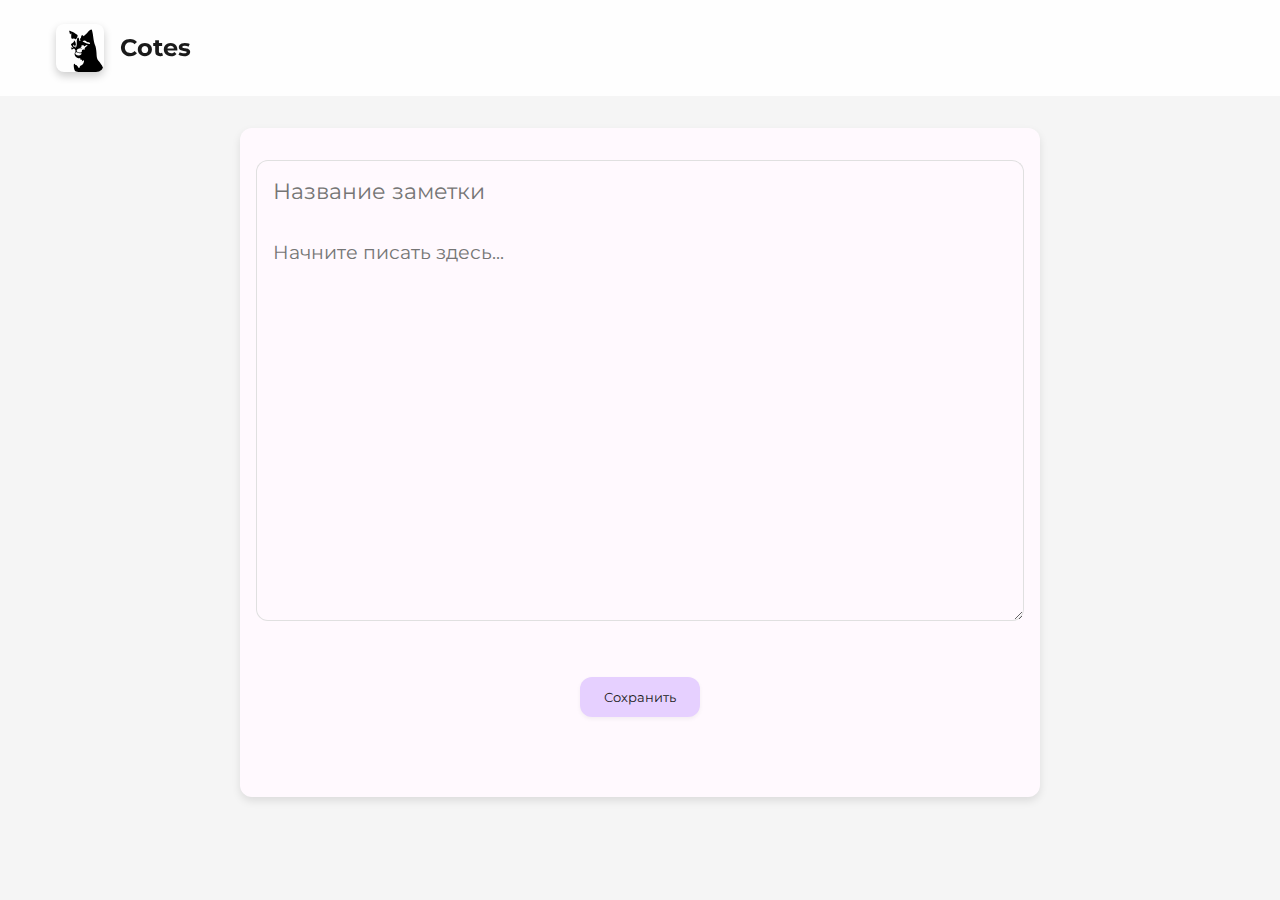
<file: editor.html>
<!DOCTYPE html>
<html lang="ru">
<head>
    <meta charset="UTF-8">
    <meta name="viewport" content="width=device-width, initial-scale=1.0">
    <title>Редактирование заметки</title>
    <link href="https://fonts.googleapis.com/css2?family=Montserrat:wght@400;700&display=swap" rel="stylesheet">
    <link rel="stylesheet" href="assets/css/style.css">
	<link rel="icon" href="assets/images/favicon.png" type="image/png">

</head>
<body class="fade-in">

    <header class="hero-header">
        <div class="container">
            <nav class="header__content">
                <a href="index.html" class="logo">
                    <img src="assets/images/logo.svg" alt="Cotes Logo" class="logo-image">
                    Cotes
                </a>
            </nav>
        </div>
    </header>

    <main class="container editor">
        <input type="text" class="editor__title" placeholder="Название заметки" id="note-title">
        <textarea class="editor__content" placeholder="Начните писать здесь..." id="note-content"></textarea>
        <div class="editor__actions">
            <button class="btn primary" id="save-button">Сохранить</button>
        </div>
    </main>

    <script>
        document.addEventListener('DOMContentLoaded', () => {
            const saveButton = document.getElementById('save-button');
            const noteTitle = document.getElementById('note-title');
            const noteContent = document.getElementById('note-content');

            let notes = JSON.parse(localStorage.getItem('notes')) || [];
            const urlParams = new URLSearchParams(window.location.search);
            const noteIndex = urlParams.get('index');

            if (noteIndex !== null) {
                const note = notes[noteIndex];
                noteTitle.value = note.title || "";
                noteContent.value = note.content;
            }

            saveButton.addEventListener('click', () => {
                const title = noteTitle.value;
                const content = noteContent.value;

                if (noteIndex !== null) { // Редактирование существующей заметки
                    notes[noteIndex] = { title, content };
                } else { // Добавление новой заметки
                    notes.push({ title, content });
                }

                localStorage.setItem('notes', JSON.stringify(notes));
                window.location.href = 'notes-and-edit.html';
            });
        });
    </script>

</body>
</html>
</file>
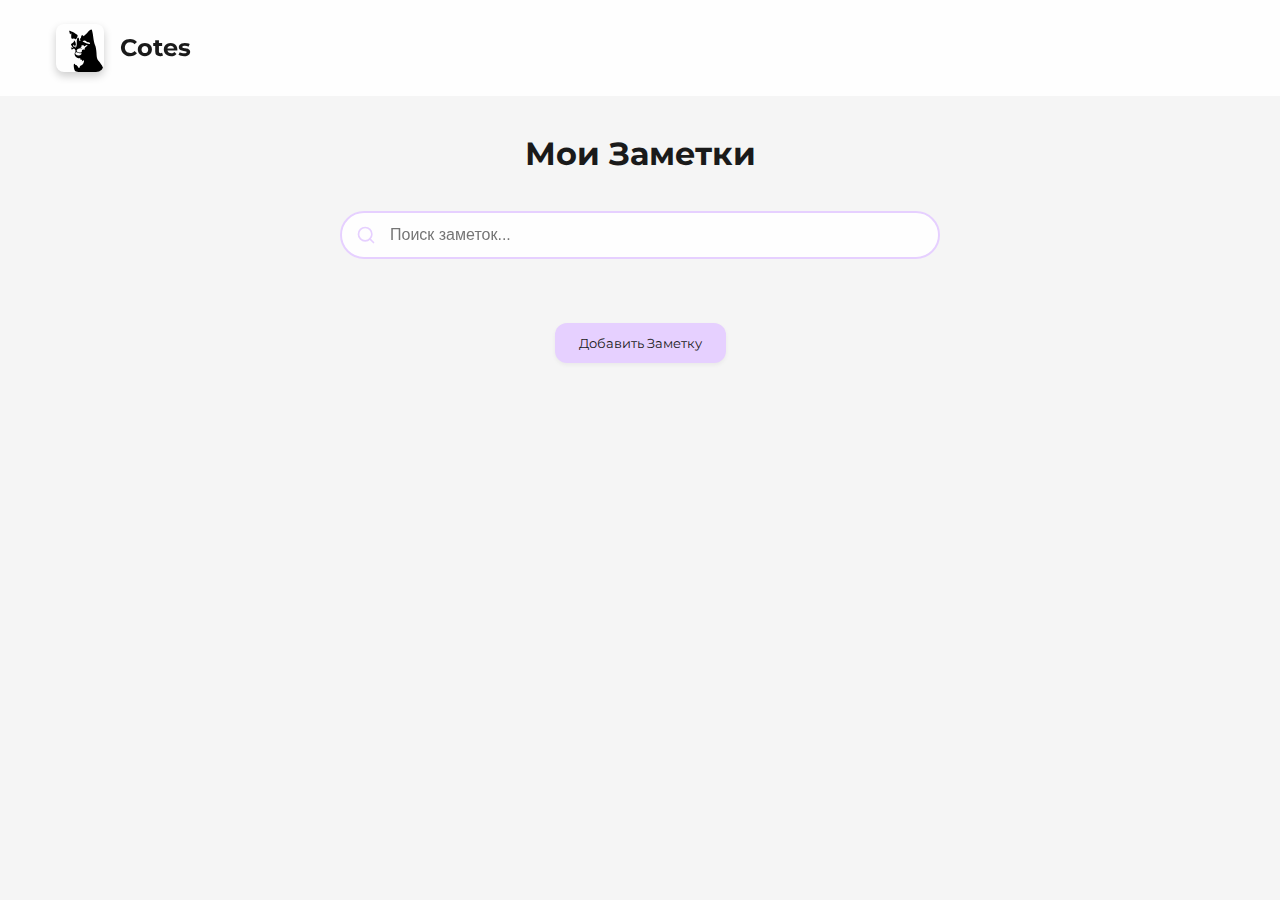
<file: notes-and-edit.html>
<!DOCTYPE html>
<html lang="ru">
<head>
    <meta charset="UTF-8">
    <meta name="viewport" content="width=device-width, initial-scale=1.0">
    <title>Заметки и Редактирование</title>
    <link href="https://fonts.googleapis.com/css2?family=Montserrat:wght@400;700&display=swap" rel="stylesheet">
    <link rel="stylesheet" href="assets/css/style.css">
	<link rel="icon" href="assets/images/favicon.png" type="image/png">

</head>
<body class="fade-in">
    <header class="hero-header">
        <div class="container">
            <nav class="header__content">
                <a href="index.html" class="logo">
                    <img src="assets/images/logo.svg" alt="Cotes Logo" class="logo-image">
                    Cotes
                </a>
            </nav>
        </div>
    </header>

    <main class="container notes-page">
        <h1>Мои Заметки</h1>

        <div class="search-wrapper">
            <div class="search-container">
                <input type="text" id="search-input" placeholder="Поиск заметок..." autocomplete="off">
                <button id="search-button" class="search-icon">
                    <svg xmlns="http://www.w3.org/2000/svg" viewBox="0 0 24 24" fill="none" stroke="currentColor" stroke-width="2" stroke-linecap="round" stroke-linejoin="round">
                        <circle cx="11" cy="11" r="8"></circle>
                        <line x1="21" y1="21" x2="16.65" y2="16.65"></line>
                    </svg>
                </button>
                <button id="search-clear" class="search-clear hidden">
                    <svg xmlns="http://www.w3.org/2000/svg" viewBox="0 0 24 24" fill="none" stroke="currentColor" stroke-width="2" stroke-linecap="round" stroke-linejoin="round">
                        <line x1="18" y1="6" x2="6" y2="18"></line>
                        <line x1="6" y1="6" x2="18" y2="18"></line>
                    </svg>
                </button>
            </div>
        </div>

        <div class="notes-grid" id="notes-container"></div>
        <button class="btn primary" id="add-note-button">Добавить Заметку</button>
    </main>

    <div class="confirm-modal" id="delete-modal">
        <div class="confirm-dialog">
            <p class="confirm-text">Вы уверены, что хотите удалить эту заметку?</p>
            <div class="confirm-buttons">
                <button class="btn danger" id="confirm-delete">Удалить</button>
                <button class="btn" id="cancel-delete">Отмена</button>
            </div>
        </div>
    </div>

    <script>
        document.addEventListener('DOMContentLoaded', () => {
            // DOM Elements
            const notesContainer = document.getElementById('notes-container');
            const addNoteButton = document.getElementById('add-note-button');
            const deleteModal = document.getElementById('delete-modal');
            const confirmDeleteButton = document.getElementById('confirm-delete');
            const cancelDeleteButton = document.getElementById('cancel-delete');
            const searchInput = document.getElementById('search-input');
            const searchButton = document.getElementById('search-button');
            const searchClear = document.getElementById('search-clear');
            const searchContainer = document.querySelector('.search-container');

            // State
            let notes = JSON.parse(localStorage.getItem('notes')) || [];
            let isSearchExpanded = false;

            // Functions
            function saveNotes() {
                localStorage.setItem('notes', JSON.stringify(notes));
            }

            function displayNotes(filteredNotes = notes) {
                notesContainer.innerHTML = '';

                filteredNotes.forEach((note, index) => {
                    const noteCard = document.createElement('div');
                    noteCard.classList.add('note-card');
                    noteCard.dataset.index = index;
                    
                    noteCard.innerHTML = `
                        <h3>${note.title || "Без названия"}</h3>
                        <p>${note.content || ""}</p>
                        <button class="delete-button">
                            <svg xmlns="http://www.w3.org/2000/svg" viewBox="0 0 24 24" fill="currentColor">
                                <path d="M6 19c0 1.1.9 2 2 2h8c1.1 0 2-.9 2-2V7H6v12zM19 4h-3.5l-1-1h-5l-1 1H5v2h14V4z"/>
                            </svg>
                        </button>
                    `;

                    // Event Listeners for note card
                    noteCard.querySelector('.delete-button').addEventListener('click', (event) => {
                        event.stopPropagation();
                        deleteModal.style.display = 'flex';
                        deleteModal.dataset.index = index;
                    });

                    noteCard.addEventListener('click', () => {
                        window.location.href = `editor.html?index=${index}`;
                    });

                    notesContainer.appendChild(noteCard);
                });
            }

            function filterNotes() {
                const searchTerm = searchInput.value.toLowerCase();
                const filteredNotes = notes.filter(note => 
                    note.title.toLowerCase().includes(searchTerm) ||
                    note.content.toLowerCase().includes(searchTerm)
                );
                displayNotes(filteredNotes);
            }

            // Search Functionality
            searchInput.addEventListener('input', (e) => {
                const hasValue = e.target.value.length > 0;
                searchClear.classList.toggle('hidden', !hasValue);
                filterNotes();
            });

            searchInput.addEventListener('focus', () => {
                searchContainer.classList.add('expanded');
            });

            searchInput.addEventListener('blur', () => {
                if (!searchInput.value) {
                    searchContainer.classList.remove('expanded');
                }
            });

            searchClear.addEventListener('click', () => {
                searchInput.value = '';
                searchClear.classList.add('hidden');
                searchInput.focus();
                filterNotes();
            });

            // Event Listeners
            addNoteButton.addEventListener('click', () => {
                window.location.href = 'editor.html';
            });

            confirmDeleteButton.addEventListener('click', () => {
                const indexToDelete = parseInt(deleteModal.dataset.index);
                notes.splice(indexToDelete, 1);
                saveNotes();
                displayNotes();
                deleteModal.style.display = 'none';
            });

            cancelDeleteButton.addEventListener('click', () => {
                deleteModal.style.display = 'none';
            });

            // Initial render
            displayNotes();
        });
    </script>
</body>
</html>
</file>
<file: assets/css/style.css>
/* ===== Modern Reset ===== */
*, *::before, *::after {
  box-sizing: border-box;
  margin: 0;
  padding: 0;
}

html {
  scroll-behavior: smooth;
  -webkit-text-size-adjust: 100%;
}

/* ===== CSS Variables ===== */
:root {
  --purple: #e6d0ff;
  --purple-dark: #d0a8ff;
  --cyan: #a0f0ed;
  --white: #fff9fe;
  --black: #1a1a1a;
  
  --font-base: 'Montserrat', system-ui, sans-serif;
  --radius: 12px;
  --transition: all 0.3s cubic-bezier(0.4, 0, 0.2, 1);
}

/* ===== Base Styles ===== */
body {
  font-family: var(--font-base);
  line-height: 1.6;
  background: var(--white);
  color: var(--black);
  padding: env(safe-area-inset-top) env(safe-area-inset-right) env(safe-area-inset-bottom) env(safe-area-inset-left);
  transition: var(--transition);
  min-height: 100vh;
}

/* === Search Styles === */
.search-wrapper {
    margin-bottom: 2rem;
    width: 100%;
    display: flex;
    justify-content: center;
    padding: 0 1rem;
}

.search-container {
    position: relative;
    width: 100%;
    max-width: 600px;
    transition: all 0.3s cubic-bezier(0.4, 0, 0.2, 1);
}

.search-container.expanded #search-input {
    transform: scale(1.02);
    box-shadow: 0 4px 20px rgba(0, 0, 0, 0.1);
    border-color: var(--purple-dark);
}

#search-input {
    width: 100%;
    height: 48px;
    padding: 0 48px;
    border: 2px solid var(--purple);
    border-radius: 24px;
    background: rgba(255, 255, 255, 0.9);
    backdrop-filter: blur(10px);
    font-size: 1rem;
    transition: all 0.3s cubic-bezier(0.4, 0, 0.2, 1);
}

#search-input:focus {
    outline: none;
    border-color: var(--purple-dark);
    box-shadow: 0 4px 20px rgba(0, 0, 0, 0.1);
}

.search-icon,
.search-clear {
    position: absolute;
    top: 50%;
    transform: translateY(-50%);
    background: none;
    border: none;
    padding: 8px;
    cursor: pointer;
    border-radius: 50%;
    transition: all 0.2s ease;
}

.search-icon {
    left: 8px;
    color: var(--purple);
}

.search-clear {
    right: 8px;
    color: #666;
    opacity: 0.7;
}

.search-icon svg,
.search-clear svg {
    width: 20px;
    height: 20px;
    display: block;
}

.search-icon:hover,
.search-clear:hover {
    background-color: var(--purple);
    color: white;
}

.search-clear.hidden {
    opacity: 0;
    visibility: hidden;
    transform: translateY(-50%) scale(0.8);
}

/* Animation keyframes */
@keyframes searchAppear {
    from {
        opacity: 0;
        transform: translateY(-10px);
    }
    to {
        opacity: 1;
        transform: translateY(0);
    }
}

.search-container {
    animation: searchAppear 0.5s ease-out forwards;
}

/* Добавьте эти стили к существующим стилям в вашем файле style.css */

/* === Notes Grid === */
.notes-grid {
    display: grid;
    grid-template-columns: repeat(auto-fill, minmax(250px, 1fr));
    gap: 1.5rem;
    margin-top: 2rem;
    opacity: 1;
    transition: opacity 0.3s ease;
}

.notes-grid.filtering {
    opacity: 0.7;
}

.note-card {
    background: var(--white);
    border-radius: var(--radius);
    padding: 1.5rem;
    position: relative;
    cursor: pointer;
    transition: all 0.3s ease;
    border: 1px solid var(--gray);
    box-shadow: 0 2px 4px rgba(0, 0, 0, 0.1);
    animation: cardAppear 0.3s ease-out forwards;
}

@keyframes cardAppear {
    from {
        opacity: 0;
        transform: translateY(20px);
    }
    to {
        opacity: 1;
        transform: translateY(0);
    }
}

.note-card:hover {
    transform: translateY(-5px);
    box-shadow: 0 4px 12px rgba(0, 0, 0, 0.15);
}

.note-card h3 {
    margin-bottom: 0.75rem;
    font-size: 1.1rem;
    color: var(--black);
}

.note-card p {
    color: #666;
    font-size: 0.95rem;
    display: -webkit-box;
    -webkit-line-clamp: 3;
    -webkit-box-orient: vertical;
    overflow: hidden;
    margin-bottom: 1rem;
}

.delete-button {
    position: absolute;
    top: 1rem;
    right: 1rem;
    width: 32px;
    height: 32px;
    border-radius: 50%;
    border: none;
    background: none;
    cursor: pointer;
    opacity: 0;
    transition: all 0.2s ease;
    display: flex;
    align-items: center;
    justify-content: center;
    color: #ff6b6b;
}

.note-card:hover .delete-button {
    opacity: 1;
}

.delete-button:hover {
    background-color: rgba(255, 107, 107, 0.1);
    transform: scale(1.1);
}



/* === Media Queries === */
@media (max-width: 768px) {
    .search-container {
        max-width: 100%;
    }

    .notes-grid {
        grid-template-columns: 1fr;
    }

    .note-card {
        padding: 1.25rem;
    }

    .delete-button {
        opacity: 1;
        top: 0.75rem;
        right: 0.75rem;
    }
}

@media (hover: none) {
    .delete-button {
        opacity: 1;
    }
}

/* ===== Animations ===== */
@keyframes fade-in {
  from { opacity: 0; transform: translateY(20px); }
  to { opacity: 1; transform: translateY(0); }
}

.fade-in {
  animation: fade-in 0.8s ease-out forwards;
}

/* ===== Header Styles ===== */
.hero-header {
  padding: 1.5rem 0;
  background: rgba(255, 255, 255, 0.9);
  backdrop-filter: blur(10px);
  position: sticky;
  top: 0;
  z-index: 1000;
}

.header__content {
  display: flex;
  justify-content: space-between;
  align-items: center;
  flex-wrap: nowrap;
  max-width: 1200px;
  margin: 0 auto;
  padding: 0 1rem;
}

.logo {
  display: flex;
  align-items: center;
  gap: 0.75rem;
  font-weight: 700;
  color: var(--black);
  text-decoration: none;
  transition: var(--transition);
  flex-shrink: 1;
  min-width: 0;
}

.logo-image {
  width: 32px;
  height: 32px;
}

.btn-donate {
  background: var(--purple);
  color: var(--black);
  padding: 0.75rem 1.5rem;
  border-radius: var(--radius);
  text-decoration: none;
  transition: var(--transition);
  border: 2px solid transparent;
  white-space: nowrap;
  min-width: max-content;
  flex-shrink: 0;
}

.btn-donate:hover {
  background: var(--purple-dark);
  transform: translateY(-2px);
}

/* ===== Main Content ===== */
.main-hero {
  padding: 4rem 0;
  min-height: calc(100vh - 120px);
}

.hero-content {
  display: grid;
  grid-template-columns: 1fr 1fr;
  gap: 3rem;
  align-items: center;
  max-width: 1200px;
  margin: 0 auto;
  padding: 0 1rem;
}

.hero-title {
  font-size: 3.5rem;
  margin-bottom: 1.5rem;
  line-height: 1.2;
  color: var(--black);
}

.hero-subtitle {
  font-size: 1.25rem;
  margin-bottom: 2rem;
  color: #666;
}

.hero-actions {
  display: flex;
  gap: 1rem;
  margin-bottom: 3rem;
}

.hero-btn {
  padding: 1rem 2rem;
  border-radius: var(--radius);
  text-decoration: none;
  transition: var(--transition);
  display: inline-flex;
  align-items: center;
  gap: 0.5rem;
}

.hero-btn.primary {
  background: var(--purple);
  color: var(--black);
}

.hero-btn.secondary {
  background: var(--cyan);
  color: var(--black);
}

.hero-btn:hover {
  transform: translateY(-3px);
  box-shadow: 0 4px 12px rgba(0, 0, 0, 0.1);
}

/* ===== Features Grid ===== */
.hero-features {
  display: grid;
  gap: 1.5rem;
}

.feature-card {
  background: white;
  padding: 2rem;
  border-radius: var(--radius);
  transition: var(--transition);
  border: 1px solid rgba(0, 0, 0, 0.05);
}

.feature-card:hover {
  transform: translateY(-5px);
  box-shadow: 0 8px 24px rgba(0, 0, 0, 0.08);
}

.feature-icon {
  font-size: 2rem;
  margin-bottom: 1rem;
}

/* ===== Footer ===== */
.footer {
  padding: 2rem 0;
  text-align: center;
  border-top: 1px solid rgba(0, 0, 0, 0.1);
}

/* ===== Media Queries ===== */
@media (max-width: 768px) {
  .hero-content {
    grid-template-columns: 1fr;
    gap: 2rem;
    text-align: center;
  }
  
  .hero-title {
    font-size: 2.2rem;
    line-height: 1.15;
  }
  
  .hero-subtitle {
    font-size: 1.1rem;
  }
  
  .hero-actions {
    flex-direction: column;
  }
  
  .btn-donate,
  .hero-btn {
    width: 100%;
    justify-content: center;
  }
  
  .hero-features {
    grid-template-columns: 1fr;
  }
  
  .feature-card {
    padding: 1.5rem;
  }
}

@media (max-width: 425px) {
  .header__content {
    padding: 0 0.5rem;
    gap: 1rem;
  }
  
  .logo {
    font-size: 0.9rem;
    max-width: 60%;
    overflow: hidden;
  }
  
  .logo-image {
    width: 28px;
    height: 28px;
  }
  
  .btn-donate {
    padding: 0.6rem 1.2rem;
    font-size: 0.85rem;
    margin-left: auto;
  }
  
  .hero-title {
    font-size: 1.8rem;
    padding: 0 0.5rem;
  }
  
  .hero-subtitle {
    font-size: 1rem;
    padding: 0 0.5rem;
  }
  
  .hero-btn {
    padding: 0.9rem 1rem;
    font-size: 0.95rem;
  }
  
  .feature-card h3 {
    font-size: 1.1rem;
  }
}

@media (max-width: 375px) {
  .hero-title {
    font-size: 1.6rem;
  }
  
  .hero-actions {
    gap: 0.75rem;
  }
  
  .btn-donate {
    padding: 0.5rem 1rem;
    font-size: 0.8rem;
  }
  
  .feature-icon {
    font-size: 1.8rem;
  }
  
  .footer p {
    font-size: 0.9rem;
  }
}

@media (max-width: 320px) {
  html {
    font-size: 14px;
  }
  
  .logo {
    font-size: 0.8rem;
    gap: 0.5rem;
  }
  
  .logo-image {
    width: 24px;
    height: 24px;
  }
  
  .btn-donate {
    padding: 0.4rem 0.8rem;
    border-radius: 8px;
  }
  
  .hero-title {
    font-size: 1.4rem;
  }
  
  .hero-btn {
    padding: 0.8rem;
    font-size: 0.85rem;
  }
  
  .feature-card {
    padding: 1rem;
  }
  
  .feature-icon {
    margin-bottom: 0.5rem;
  }
  
  .footer {
    padding: 1.5rem 0;
  }
}

/* ===== Touch Optimization ===== */
@media (pointer: coarse) {
  .hero-btn:hover,
  .btn-donate:hover,
  .feature-card:hover {
    transform: none !important;
  }
}

/* ===== Safe Area Adaptation ===== */
@supports(padding: max(0px)) {
  body {
    padding-left: max(1rem, env(safe-area-inset-left));
    padding-right: max(1rem, env(safe-area-inset-right));
  }
}

/* ===== Modern Reset ===== */
*, *::before, *::after {
    box-sizing: border-box;
    margin: 0;
    padding: 0;
}

html {
    scroll-behavior: smooth;
    -webkit-text-size-adjust: 100%;
}

/* ===== CSS Variables ===== */
:root {
    --purple: #e6d0ff;
    --purple-dark: #d0a8ff;
    --cyan: #a0f0ed;
    --white: #fff9fe;
    --black: #1a1a1a;
    --gray: #e0e0e0;
    --light-gray: #f5f5f5; /* Добавим еще один оттенок серого */

    --font-base: 'Montserrat', system-ui, sans-serif;
    --radius: 12px;
    --transition: all 0.3s cubic-bezier(0.4, 0, 0.2, 1);
}

/* ===== Base Styles ===== */
body {
    font-family: var(--font-base);
    line-height: 1.6;
    background: var(--light-gray); /* Светло-серый фон для body */
    color: var(--black);
    padding: env(safe-area-inset-top) env(safe-area-inset-right) env(safe-area-inset-bottom) env(safe-area-inset-left);
    transition: var(--transition);
}

/* ===== Animations ===== */
@keyframes fade-in {
    from { opacity: 0; transform: translateY(20px); }
    to { opacity: 1; transform: translateY(0); }
}

.fade-in {
    animation: fade-in 0.8s ease-out forwards;
}

/* ===== Editor Header Styles ===== */
.editor-header {
    padding: 1rem 0;
    background: var(--white);
    border-bottom: 1px solid var(--gray);
    position: sticky;
    top: 0;
    z-index: 1000;
    box-shadow: 0 2px 4px rgba(0, 0, 0, 0.1); /* Тень для хедера */
}

.editor-header .header__content {
    display: flex;
    align-items: center;
    max-width: 800px;
    margin: 0 auto;
    padding: 0 1rem;
}

.btn-back {
    display: flex;
    align-items: center;
    justify-content: center;
    width: 36px;
    height: 36px;
    border-radius: 50%;
    border: none;
    background-color: transparent;
    transition: var(--transition);
    cursor: pointer;
    color: var(--black);
    padding: 0;
}

.btn-back svg {
    width: 20px;
    height: 20px;
    transition: var(--transition);
}

.btn-back:hover {
    background-color: var(--gray);
}

.btn-back:hover svg {
    transform: translateX(-3px);
}

/* ===== Editor Styles ===== */
.editor {
    padding: 2rem 1rem;
    max-width: 800px;
    margin: 2rem auto;
    background-color: var(--white); /* Белый фон для редактора */
    border-radius: var(--radius);
    box-shadow: 0 4px 8px rgba(0, 0, 0, 0.1); /* Тень для всего блока редактора */
}

.editor__title,
.editor__content {
    width: 100%;
    padding: 1rem;
    margin-bottom: 1rem;
    border: 1px solid var(--gray);
    border-radius: var(--radius);
    font-family: var(--font-base);
    font-size: 1.2rem;
    transition: var(--transition);
    outline: none;
    background-color: var(--white); /* Белый фон для полей ввода */
}

.editor__title {
    font-size: 1.4rem;
    border-bottom: none; /* Убираем нижнюю границу у заголовка */
    margin-bottom: 0; /* Убираем отступ снизу у заголовка */
    border-bottom-left-radius: 0; /* Скругляем только верхние углы */
    border-bottom-right-radius: 0;
}

.editor__content {
    height: 400px;
    line-height: 1.6;
    resize: vertical;
    border-top: none; /* Убираем верхнюю границу у текстареа */
    border-top-left-radius: 0; /* Скругляем только нижние углы */
    border-top-right-radius: 0;
    box-shadow: none; /* Убираем тень у текстареа, тень теперь у всего редактора */
}

/* Анимации при наведении */
.editor__title:hover,
.editor__content:hover {
    box-shadow: 0 2px 4px rgba(0, 0, 0, 0.05); /* Менее выраженная тень при наведении */
    transform: translateY(-1px); /* Меньшее смещение */
    border-color: var(--purple-dark);
}

.editor__title:focus,
.editor__content:focus {
    border-color: var(--purple);
    box-shadow: 0 2px 4px rgba(0, 0, 0, 0.1);
    transform: translateY(0);
}

.editor__actions {
    margin-top: 1rem;
    text-align: right;
    padding: 0 1rem 1rem 1rem; /* Добавляем отступы снизу и по бокам */
}

.btn {
    display: inline-block;
    padding: 0.75rem 1.5rem;
    border-radius: var(--radius);
    text-decoration: none;
    transition: var(--transition);
    border: none;
    background-color: var(--purple);
    color: var(--black);
    cursor: pointer;
    font-family: var(--font-base);
    box-shadow: 0 2px 4px rgba(0, 0, 0, 0.05);
    margin-top: 2rem; /* или другое значение, которое вам подойдет */
}

.btn:hover {
    background-color: var(--purple-dark);
    transform: translateY(-2px);
    box-shadow: 0 4px 8px rgba(0, 0, 0, 0.1);
}

.btn:active {
    transform: translateY(0);
    box-shadow: 0 2px 4px rgba(0, 0, 0, 0.05);
}

/* Media Queries для редактора */
@media (max-width: 768px) {
    .editor {
        padding: 1rem;
    }

    .editor__title {
        font-size: 1.2rem;
    }
}

@media (max-width: 425px) {
    .editor__title {
        font-size: 1.1rem;
    }

    .editor__content {
        font-size: 0.95rem;
    }

    .btn {
        padding: 0.6rem 1.2rem;
        font-size: 0.9rem;
    }
}


/* ===== Modern Reset ===== */
*, *::before, *::after {
    box-sizing: border-box;
    margin: 0;
    padding: 0;
}

html {
    scroll-behavior: smooth;
    -webkit-text-size-adjust: 100%;
}

/* ===== CSS Variables ===== */
:root {
    --purple: #e6d0ff;
    --purple-dark: #d0a8ff;
    --cyan: #a0f0ed;
    --white: #fff9fe;
    --black: #1a1a1a;
    --gray: #e0e0e0;
    --light-gray: #f5f5f5;

    --font-base: 'Montserrat', system-ui, sans-serif;
    --radius: 12px;
    --transition: all 0.3s cubic-bezier(0.4, 0, 0.2, 1);
}

/* ===== Base Styles ===== */
body {
    font-family: var(--font-base);
    line-height: 1.6;
    background: var(--light-gray);
    color: var(--black);
    padding: env(safe-area-inset-top) env(safe-area-inset-right) env(safe-area-inset-bottom) env(safe-area-inset-left);
    transition: var(--transition);
}

/* ===== Animations ===== */
@keyframes fade-in {
    from { opacity: 0; transform: translateY(20px); }
    to { opacity: 1; transform: translateY(0); }
}

.fade-in {
    animation: fade-in 0.8s ease-out forwards;
}

/* ===== Notes Page Styles ===== */
/* ===== Notes Page Styles ===== */
.notes-page {
    padding: 2rem;
    max-width: 800px;
    margin: 0 auto;
	
	

}

.notes-grid {
    display: grid;
    grid-template-columns: repeat(auto-fit, minmax(250px, 1fr));
    gap: 1.5rem;
}

.note-card {
    background-color: var(--white);
    border-radius: var(--radius);
    padding: 1.5rem;
    box-shadow: 0 2px 4px rgba(0, 0, 0, 0.1);
    transition: var(--transition);
    border: 1px solid var(--gray);
    cursor: pointer;
    overflow: hidden;
    display: flex;
    flex-direction: column;
    height: 100%;
}

.note-card:hover {
    box-shadow: 0 4px 8px rgba(0, 0, 0, 0.15);
    transform: translateY(-3px);
}

.note-card h3 {
    margin-bottom: 0.5rem;
    flex: 0 0 auto;
}

.note-card p {
    color: #666;
    overflow: hidden;
    text-overflow: ellipsis;
    display: -webkit-box;
    -webkit-line-clamp: 3;
    -webkit-box-orient: vertical;
    flex: 1 1 auto;
}

.delete-button {
    margin-top: auto;
    display: block;
    margin-left: auto;
    width: 30px;
    height: 30px;
    background-image: url("data:image/svg+xml,%3Csvg xmlns='http://www.w3.org/2000/svg' viewBox='0 0 24 24' fill='currentColor'%3E%3Cpath d='M6 19c0 1.1.9 2 2 2h8c1.1 0 2-.9 2-2V7H6v12zM19 4h-3.5l-1-1h-5l-1 1H5v2h14V4z'/%3E%3C/svg%3E");
    background-repeat: no-repeat;
    background-size: contain;
    background-position: center;
    border: none;
    background-color: transparent;
    cursor: pointer;
    opacity: 0.7;
    transition: var(--transition);
}

.delete-button:hover {
    opacity: 1;
}

/* ===== Confirm Modal ===== */
.confirm-modal {
    display: none;
    position: fixed;
    top: 0;
    left: 0;
    width: 100%;
    height: 100%;
    background-color: rgba(0, 0, 0, 0.5);
    justify-content: center;
    align-items: center;
    z-index: 1000;
}

.confirm-dialog {
    background-color: var(--white);
    padding: 2rem;
    border-radius: var(--radius);
    text-align: center;
    box-shadow: 0 4px 8px rgba(0, 0, 0, 0.1);
}

.confirm-text {
    margin-bottom: 1.5rem;
}

.confirm-buttons {
    display: flex;
    gap: 1rem;
    justify-content: center;
}

.btn.danger {
    background-color: #ff6b6b;
    color: var(--white);
}

.btn.danger:hover {
    background-color: #ff4c4c;
}







/* ===== Note Page Styles ===== */
.note-page {
    padding-top: 2rem;
    min-height: 100vh;
    display: flex;
    flex-direction: column;
    background-color: var(--light-gray);
}

.note-page .container {
    max-width: 800px;
    margin: 0 auto;
    padding: 0 1rem;
    flex: 1;
}

.note-page .header {
    padding: 1rem 0;
    background: var(--white);
    border-bottom: 1px solid var(--gray);
    position: sticky;
    top: 0;
    z-index: 1000;
    box-shadow: 0 2px 4px rgba(0, 0, 0, 0.1);
}

.note-page .header__content {
    display: flex;
    align-items: center;
    justify-content: space-between;
    padding: 0 1rem;
}

.note-page .btn-back { /* Стили для кнопки "Назад" */
    display: flex;
    align-items: center;
    justify-content: center;
    width: 36px;
    height: 36px;
    border-radius: 50%;
    border: none;
    background-color: transparent;
    transition: var(--transition);
    cursor: pointer;
    color: var(--black);
    padding: 0;
}

.note-page .btn-back svg {
    width: 20px;
    height: 20px;
    transition: var(--transition);
}

.note-page .btn-back:hover {
    background-color: var(--gray);
}

.note-page .btn-back:hover svg {
    transform: translateX(-3px);
}

.note-page .card {
    background-color: var(--white);
    border-radius: var(--radius);
    padding: 2rem;
    box-shadow: 0 2px 4px rgba(0, 0, 0, 0.1);
    margin-bottom: 2rem; /* Отступ снизу */
    border: 1px solid var(--gray);
}

.note-page .card h1 {
    margin-bottom: 1rem;
    font-size: 1.8rem;
}

.note-page .card pre {
    white-space: pre-wrap; /* Перенос длинных слов */
    font-family: monospace; /* Моноширинный шрифт для кода */
    line-height: 1.6;
    color: #333;
    overflow-x: auto; /* Добавляем горизонтальную прокрутку, если код не помещается */
}

.note-page .editor__actions {
    text-align: right;
}

.note-page .btn-edit {
    background-color: var(--cyan);
    color: var(--black);
    padding: 0.75rem 1.5rem;
    border-radius: var(--radius);
    text-decoration: none;
    transition: var(--transition);
    border: none;
    white-space: nowrap;
    box-shadow: 0 2px 4px rgba(0, 0, 0, 0.05);
}

.note-page .btn-edit:hover {
    background-color: #90e0dd;
    transform: translateY(-2px);
    box-shadow: 0 4px 8px rgba(0, 0, 0, 0.1);
}


/* ===== Modern Reset ===== */
*, *::before, *::after {
    box-sizing: border-box;
    margin: 0;
    padding: 0;
}

html {
    scroll-behavior: smooth;
    -webkit-text-size-adjust: 100%;
}

/* ===== CSS Variables ===== */
:root {
    --purple: #e6d0ff;
    --purple-dark: #d0a8ff;
    --cyan: #a0f0ed;
    --white: #fff9fe;
    --black: #1a1a1a;
    --gray: #e0e0e0;
    --light-gray: #f5f5f5;

    --font-base: 'Montserrat', system-ui, sans-serif;
    --radius: 12px;
    --transition: all 0.3s cubic-bezier(0.4, 0, 0.2, 1);
}

/* ===== Base Styles ===== */
body {
    font-family: var(--font-base);
    line-height: 1.6;
    background: var(--light-gray);
    color: var(--black);
    padding: env(safe-area-inset-top) env(safe-area-inset-right) env(safe-area-inset-bottom) env(safe-area-inset-left);
    transition: var(--transition);
}

/* ===== Animations ===== */
@keyframes fade-in {
    from { opacity: 0; transform: translateY(20px); }
    to { opacity: 1; transform: translateY(0); }
}

.fade-in {
    animation: fade-in 0.8s ease-out forwards;
}

/* ===== Header Styles ===== */
.hero-header {
    padding: 1.5rem 0;
    background: rgba(255, 255, 255, 0.9);
    backdrop-filter: blur(10px);
    position: sticky;
    top: 0;
    z-index: 1000;
}

.header__content {
    display: flex;
    justify-content: space-between;
    align-items: center;
    flex-wrap: nowrap;
    max-width: 1200px;
    margin: 0 auto;
    padding: 0 1rem;
}

/* Стиль для контейнера логотипа */
.logo {
    display: flex;
    align-items: center;
    gap: 1rem; /* Увеличен промежуток между иконкой и текстом */
    font-weight: 700;
    color: var(--black);
    text-decoration: none;
    transition: transform 0.3s ease, color 0.3s ease; /* Добавили анимацию при наведении */
    flex-shrink: 1;
    min-width: 0;
    font-size: 1.5rem; /* Увеличиваем шрифт текста логотипа */
}

.logo:hover {
    color: var(--purple); /* Подсветка текста при наведении */
    transform: scale(1.05); /* Легкое увеличение при наведении */
}

/* Стиль для изображения логотипа */
.logo-image {
    width: 48px; /* Увеличили ширину */
    height: 48px; /* Увеличили высоту */
    border-radius: 8px; /* Легкие скругления для более стильного вида */
    box-shadow: 0 4px 8px rgba(0, 0, 0, 0.2); /* Добавили тень */
    transition: transform 0.3s ease; /* Анимация для изображения */
}

.logo-image:hover {
    transform: rotate(10deg) scale(1.1); /* Лёгкий поворот и увеличение при наведении */
}


/* Обычные стили для кнопки */
.btn-donate {
    background: var(--purple);
    color: var(--black);
    padding: 0.75rem 1.5rem;
    border-radius: var(--radius);
    text-decoration: none;
    transition: var(--transition);
    border: 2px solid transparent;
    white-space: nowrap;
    min-width: max-content;
    flex-shrink: 0;
    position: relative; /* Добавлено для мобильного состояния */
    z-index: 1000;
}

.btn-donate:hover {
    background: var(--purple-dark);
    transform: translateY(-2px);
}

/* Стили для мобильных устройств */
@media (max-width: 768px) {
    .btn-donate {
        position: fixed; /* Фиксируем в углу */
        bottom: 1rem; /* Отступ от нижнего края */
        right: 1rem; /* Отступ от правого края */
        width: 50px; /* Кнопка становится круглой */
        height: 50px;
        padding: 0; /* Убираем внутренние отступы */
        border-radius: 50%; /* Делаем кнопку круглой */
        background: var(--purple);
        color: #fff; /* Цвет текста */
        font-size: 0; /* Прячем текст */
        box-shadow: 0 4px 8px rgba(0, 0, 0, 0.2); /* Легкая тень */
    }

    .btn-donate::after {
        content: "💖"; /* Иконка для мобильной кнопки */
        font-size: 1.5rem;
        display: flex;
        align-items: center;
        justify-content: center;
        width: 100%;
        height: 100%;
        color: var(--black);
    }

    .btn-donate:hover {
        transform: none; /* Убираем смещение при наведении */
    }
}


/* ===== Notes Page Styles ===== */
.notes-page {
    padding: 2rem;
    max-width: 800px;
    margin: 0 auto;
}

.notes-page h1 {
    margin-bottom: 2rem; /* Отступ снизу */
    text-align: center; /* Центрирование заголовка */
}

.notes-grid {
    display: grid;
    grid-template-columns: repeat(auto-fit, minmax(250px, 1fr));
    gap: 1.5rem;
    margin-top: 2rem; /* Отступ сверху для notes-grid */
}

.note-card {
    background-color: var(--white);
    border-radius: var(--radius);
    padding: 1.5rem;
    box-shadow: 0 2px 4px rgba(0, 0, 0, 0.1);
    transition: var(--transition);
    border: 1px solid var(--gray);
    cursor: pointer;
    overflow: hidden;
    display: flex;
    flex-direction: column;
    height: 100%;
}

.note-card:hover {
    box-shadow: 0 4px 8px rgba(0, 0, 0, 0.15);
    transform: translateY(-3px);
}

.note-card h3 {
    margin-bottom: 0.5rem;
    flex: 0 0 auto;
}

.note-card p {
    color: #666;
    overflow: hidden;
    text-overflow: ellipsis;
    display: -webkit-box;
    -webkit-line-clamp: 3;
    -webkit-box-orient: vertical;
    flex: 1 1 auto;
}

.delete-button {
    margin-top: auto;
    display: block;
    margin-left: auto;
    width: 30px;
    height: 30px;
    background-image: url("data:image/svg+xml,%3Csvg xmlns='http://www.w3.org/2000/svg' viewBox='0 0 24 24' fill='currentColor'%3E%3Cpath d='M6 19c0 1.1.9 2 2 2h8c1.1 0 2-.9 2-2V7H6v12zM19 4h-3.5l-1-1h-5l-1 1H5v2h14V4z'/%3E%3C/svg%3E");
    background-repeat: no-repeat;
    background-size: contain;
    background-position: center;
    border: none;
    background-color: transparent;
    cursor: pointer;
    opacity: 0.7;
    transition: var(--transition);
}

.delete-button:hover {
    opacity: 1;
}

/* ===== Confirm Modal ===== */
.confirm-modal {
    display: none;
    position: fixed;
    top: 0;
    left: 0;
    width: 100%;
    height: 100%;
    background-color: rgba(0, 0, 0, 0.5);
    justify-content: center;
    align-items: center;
    z-index: 1000;
}

.confirm-dialog {
    background-color: var(--white);
    padding: 2rem;
    border-radius: var(--radius);
    text-align: center;
    box-shadow: 0 4px 8px rgba(0, 0, 0, 0.1);
}

.confirm-text {
    margin-bottom: 1.5rem;
}

.confirm-buttons {
    display: flex;
    gap: 1rem;
    justify-content: center;
}

.btn.danger {
    background-color: #ff6b6b;
    color: var(--white);
}

.btn.danger:hover {
    background-color: #ff4c4c;
}

.btn {
    display: block; /* Делаем кнопку блочным элементом */
    margin: 2rem auto; /* Автоматические отступы слева и справа для центрирования */
    padding: 0.75rem 1.5rem;
    border-radius: var(--radius);
    text-decoration: none;
    transition: var(--transition);
    border: none;
    background-color: var(--purple);
    color: var(--black);
    cursor: pointer;
    font-family: var(--font-base);
    box-shadow: 0 2px 4px rgba(0, 0, 0, 0.05);
}


.btn:hover {
    background-color: var(--purple-dark);
    transform: translateY(-2px);
    box-shadow: 0 4px 8px rgba(0, 0, 0, 0.1);
}

.btn:active {
    transform: translateY(0);
    box-shadow: 0 2px 4px rgba(0, 0, 0
	
	/* ===== Modern Reset ===== */
*, *::before, *::after {
    box-sizing: border-box;
    margin: 0;
    padding: 0;
}

html {
    scroll-behavior: smooth;
    -webkit-text-size-adjust: 100%;
}

/* ===== CSS Variables ===== */
:root {
    --purple: #e6d0ff;
    --purple-dark: #d0a8ff;
    --cyan: #a0f0ed;
    --white: #fff9fe;
    --black: #1a1a1a;
    --gray: #e0e0e0;
    --light-gray: #f5f5f5;

    --font-base: 'Montserrat', system-ui, sans-serif;
    --radius: 12px;
    --transition: all 0.3s cubic-bezier(0.4, 0, 0.2, 1);
}

/* ===== Base Styles ===== */
body {
    font-family: var(--font-base);
    line-height: 1.6;
    background: var(--light-gray);
    color: var(--black);
    padding: env(safe-area-inset-top) env(safe-area-inset-right) env(safe-area-inset-bottom) env(safe-area-inset-left);
    transition: var(--transition);
    min-height: 100vh; /* Ensure body takes up full viewport height */
}

/* ===== Animations ===== */
@keyframes fade-in {
    from { opacity: 0; transform: translateY(20px); }
    to { opacity: 1; transform: translateY(0); }
}

.fade-in {
    animation: fade-in 0.8s ease-out forwards;
}

/* ===== Header Styles ===== */
/* ... (остальные стили header) */

/* ===== Notes Page Styles ===== */
.notes-page {
    padding: 2rem;
    max-width: 800px;
    margin: 0 auto;
}

.notes-page h1 {
    margin-bottom: 2rem;
    text-align: center;
}

.notes-grid {
    display: grid;
    grid-template-columns: repeat(auto-fit, minmax(250px, 1fr));
    gap: 1.5rem;
    margin-top: 2rem;
}

/* ... (остальные стили note-card) */

/* ===== Confirm Modal ===== */
.confirm-modal {
    display: none; /* Скрыто по умолчанию */
    position: fixed; /* Фиксированное позиционирование относительно всего окна браузера */
    top: 50%; /* Размещаем верхнюю границу по центру вертикали */
    left: 50%; /* Размещаем левую границу по центру горизонтали */
    transform: translate(-50%, -50%); /* Смещаем элемент на половину его ширины и высоты назад */
    width: 100%;
    height: 100%;
    background-color: rgba(0, 0, 0, 0.5);
    z-index: 1000;
    backdrop-filter: blur(5px);
    justify-content: center; /* Центрируем содержимое по горизонтали */
    align-items: center;     /* Центрируем содержимое по вертикали */
}

.confirm-dialog {
    background-color: white;
    padding: 2rem;
    border-radius: 12px;
    text-align: center;
    box-shadow: 0 4px 8px rgba(0, 0, 0, 0.1);
}

/* ===== Modern Reset ===== */
*, *::before, *::after {
    box-sizing: border-box;
    margin: 0;
    padding: 0;
}

html {
    scroll-behavior: smooth;
    -webkit-text-size-adjust: 100%;
}

/* ===== CSS Variables ===== */
:root {
    --purple: #e6d0ff;
    --purple-dark: #d0a8ff;
    --cyan: #a0f0ed;
    --white: #fff9fe;
    --black: #1a1a1a;
    --gray: #e0e0e0;
    --light-gray: #f5f5f5;

    --font-base: 'Montserrat', system-ui, sans-serif;
    --radius: 12px;
    --transition: all 0.3s cubic-bezier(0.4, 0, 0.2, 1);
}

/* ===== Base Styles ===== */
body {
    font-family: var(--font-base);
    line-height: 1.6;
    background: var(--light-gray);
    color: var(--black);
    padding: env(safe-area-inset-top) env(safe-area-inset-right) env(safe-area-inset-bottom) env(safe-area-inset-left);
    transition: var(--transition);
    min-height: 100vh;
}

/* ===== Animations ===== */
@keyframes fade-in {
    from { opacity: 0; transform: translateY(20px); }
    to { opacity: 1; transform: translateY(0); }
}

.fade-in {
    animation: fade-in 0.8s ease-out forwards;
}

/* ===== Header Styles ===== */
.hero-header {
    padding: 1.5rem 0;
    background: rgba(255, 255, 255, 0.9);
    backdrop-filter: blur(10px);
    position: sticky;
    top: 0;
    z-index: 1000;
}

.header__content {
    display: flex;
    justify-content: space-between;
    align-items: center;
    flex-wrap: nowrap;
    max-width: 1200px;
    margin: 0 auto;
    padding: 0 1rem;
}

.logo {
    display: flex;
    align-items: center;
    gap: 0.75rem;
    font-weight: 700;
    color: var(--black);
    text-decoration: none;
    transition: var(--transition);
    flex-shrink: 1;
    min-width: 0;
}

.logo-image {
    width: 32px;
    height: 32px;
}

.btn-donate {
    background: var(--purple);
    color: var(--black);
    padding: 0.75rem 1.5rem;
    border-radius: var(--radius);
    text-decoration: none;
    transition: var(--transition);
    border: 2px solid transparent;
    white-space: nowrap;
    min-width: max-content;
    flex-shrink: 0;
}

.btn-donate:hover {
    background: var(--purple-dark);
    transform: translateY(-2px);
}

/* ===== Notes Page Styles ===== */
.notes-page {
    padding: 2rem;
    max-width: 800px;
    margin: 0 auto;
}

.notes-page h1 {
    margin-bottom: 2rem;
    text-align: center;
}

.search-container {
    display: flex;
    align-items: center;
    margin-bottom: 2rem; /* Space below the search bar */
}

#search-input {
    flex-grow: 1; /* Makes the input expand to fill available space */
    padding: 0.75rem;
    border: 1px solid var(--gray);
    border-radius: var(--radius) 0 0 var(--radius); /* Rounded corners on the left */
    font-size: 1rem;
    transition: var(--transition);
    outline: none; /* Remove default focus outline */
}

#search-input:focus {
    border-color: var(--purple);
    box-shadow: 0 0 5px rgba(var(--purple-rgb), 0.2); /* Subtle shadow on focus */
}

#search-button {
    background-color: var(--purple);
    color: var(--black);
    border: none;
    padding: 0.75rem 1rem;
    border-radius: 0 var(--radius) var(--radius) 0; /* Rounded corners on the right */
    cursor: pointer;
    transition: var(--transition);
}

#search-button:hover {
    background-color: var(--purple-dark);
}


.notes-grid {
    display: grid;
    grid-template-columns: repeat(auto-fit, minmax(250px, 1fr));
    gap: 1.5rem;
    margin-top: 2rem;
}

/* ... (rest of your CSS) */
</file>
